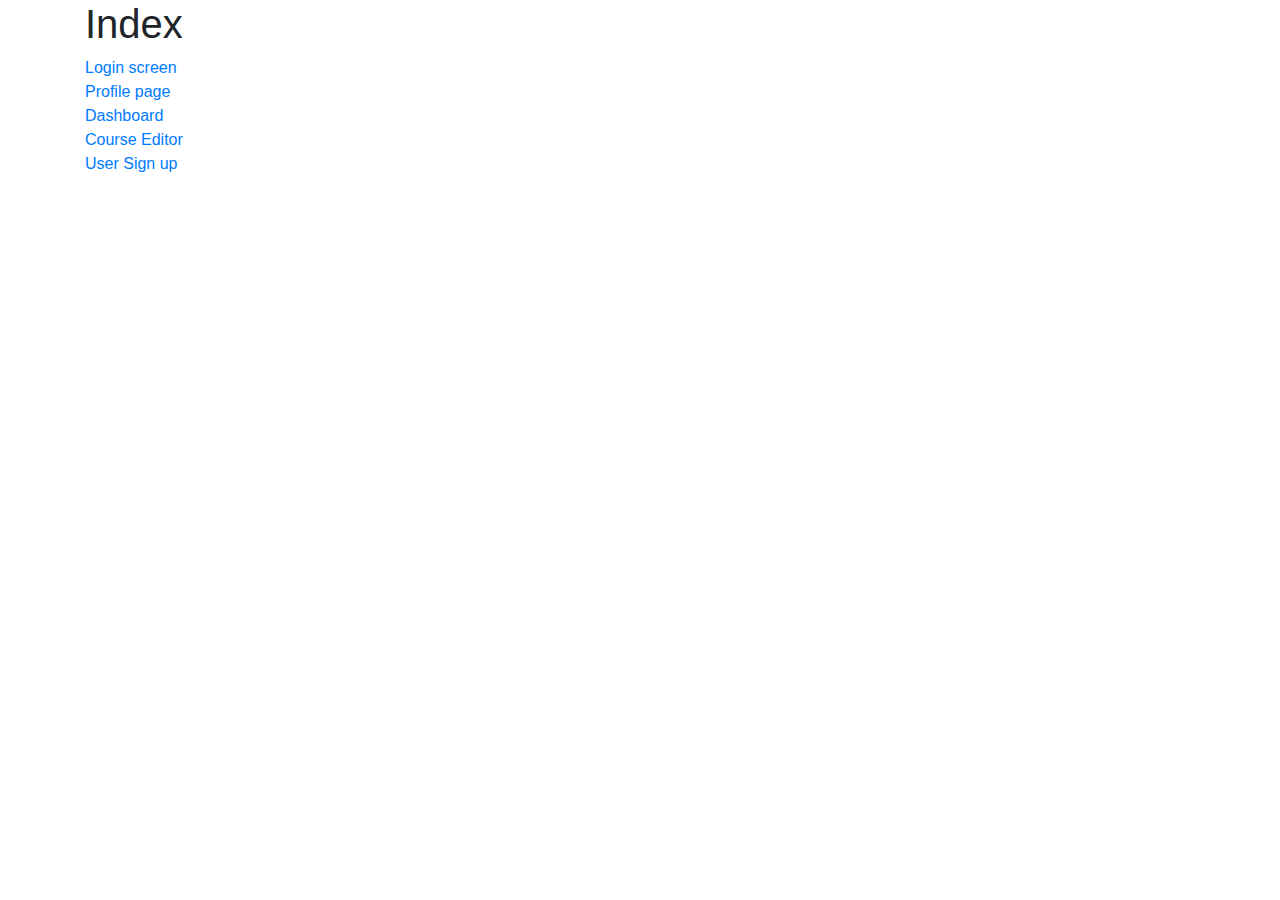
<file: src/main/webapp/index.html>
<!DOCTYPE html>
<html lang="en">
<head>
  <meta charset="UTF-8">
  <title>Index</title>
  <link href="https://stackpath.bootstrapcdn.com/bootstrap/4.5.2/css/bootstrap.min.css" rel="stylesheet"/>
</head>
<body>
 <div class="container">
   <h1>Index</h1>

  <div>
    <a href="login/login.template.client.html">Login screen</a>
  </div>
  <div>
    <a href="profile/profile.template.client.html">Profile page</a>
  </div>
  <div>
    <a href="homepage/homepage.template.client.html">Dashboard</a>
  </div>
  <div>
    <a href="editor/editor.template.client.html">Course Editor</a>
  </div>
  <div>
    <a href="signup/signup.template.client.html">User Sign up</a>
  </div>
 </div>
</body>
</html>
</file>
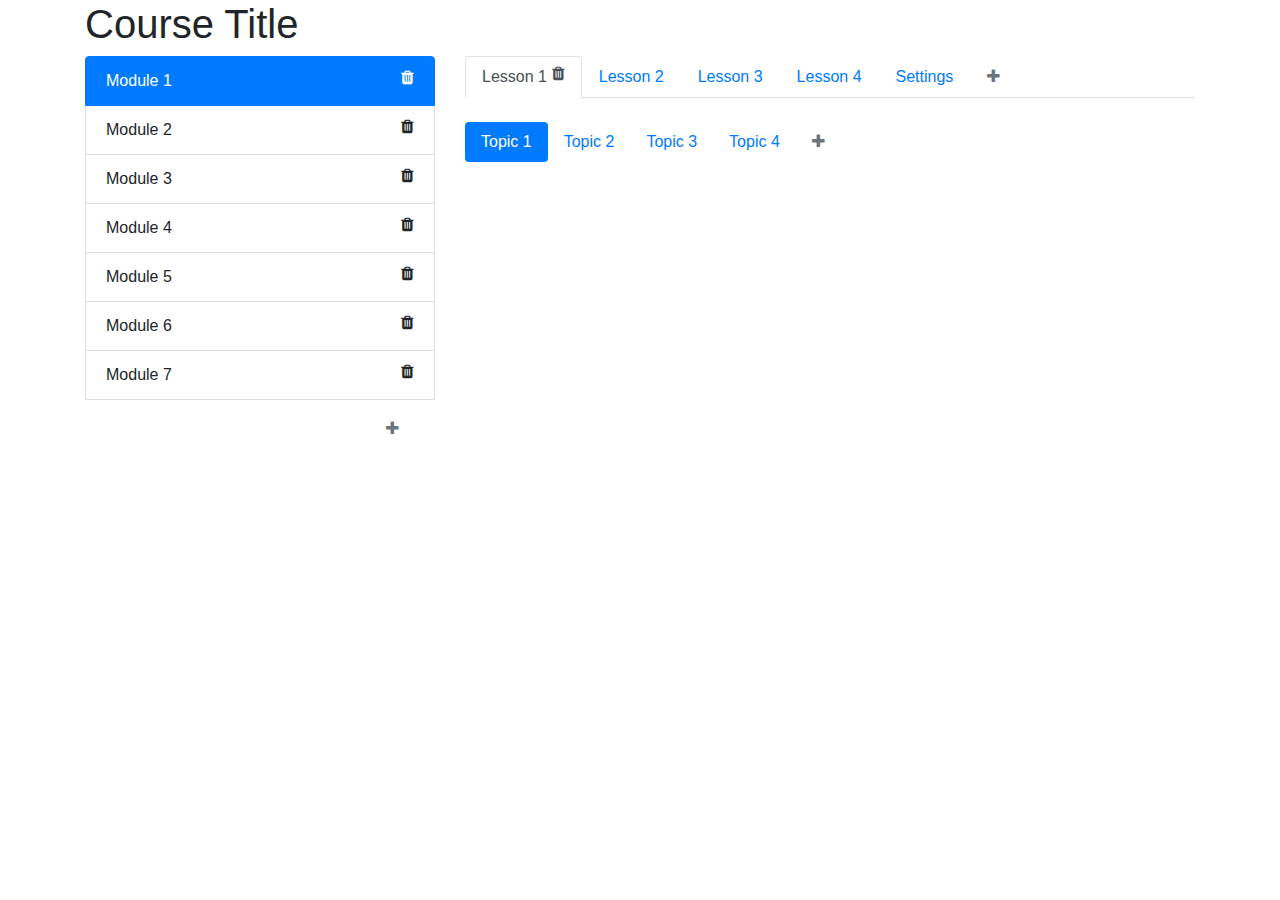
<file: src/main/webapp/editor/editor.template.client.html>
<!DOCTYPE html>
<html lang="en">
<head>
  <meta charset="UTF-8">

  <link href="https://stackpath.bootstrapcdn.com/bootstrap/4.5.2/css/bootstrap.min.css" rel="stylesheet"/>
  <link href="https://stackpath.bootstrapcdn.com/font-awesome/4.7.0/css/font-awesome.min.css" rel="stylesheet"/>

  <title>Course Editor</title>
</head>
<body>
<div class="container">
  <h1>Course Title</h1>

  <div class="row">
    <div class="col-4">

      <ul class="list-group">
        <li class="list-group-item active">
          Module 1
          <i class="pull-right fa fa-trash"></i>
        </li>
        <li class="list-group-item">
          Module 2
          <i class="pull-right fa fa-trash"></i>
        </li>
        <li class="list-group-item">
          Module 3
          <i class="pull-right fa fa-trash"></i>
        </li>
        <li class="list-group-item">
          Module 4
          <i class="pull-right fa fa-trash"></i>
        </li>
        <li class="list-group-item">
          Module 5
          <i class="pull-right fa fa-trash"></i>
        </li>
        <li class="list-group-item">
          Module 6
          <i class="pull-right fa fa-trash"></i>
        </li>
        <li class="list-group-item">
          Module 7
          <i class="pull-right fa fa-trash"></i>
        </li>

        <li class="border-0 list-group-item">
          <a class="nav-link disabled"
             href="#" tabindex="-1"
             aria-disabled="true">
            <i class="pull-right fa fa-plus"></i>
          </a>
        </li>

      </ul>



    </div>
    <div class="col-8">
      <ul class="nav nav-tabs">
        <li class="nav-item">
          <a class="nav-link active" aria-current="page" href="#">
            Lesson 1
            <i class="pull-right fa fa-trash"></i>
          </a>
        </li>
        <li class="nav-item">
          <a class="nav-link" href="#">Lesson 2</a>
        </li>
        <li class="nav-item">
          <a class="nav-link" href="#">Lesson 3</a>
        </li>
        <li class="nav-item">
          <a class="nav-link" href="#" tabindex="-1">Lesson 4</a>
        </li>
        <li class="nav-item">
          <a class="nav-link" href="#">Settings</a>
        </li>
        <li class="nav-item">
          <a class="nav-link disabled" href="#" tabindex="-1" aria-disabled="true">
            <i class="fa fa-plus"></i>
          </a>
        </li>
      </ul>

      <br/>

      <ul class="nav nav-pills">
        <li class="nav-item">
          <a class="nav-link active" aria-current="page" href="#">Topic 1</a>
        </li>
        <li class="nav-item">
          <a class="nav-link" href="#">Topic 2</a>
        </li>
        <li class="nav-item">
          <a class="nav-link" href="#">Topic 3</a>
        </li>
        <li class="nav-item">
          <a class="nav-link" href="#" tabindex="-1">Topic 4</a>
        </li>
        <li class="nav-item">
          <a class="nav-link disabled"
             href="#"
             tabindex="-1"
             aria-disabled="true">
            <i class="fa fa-plus"></i>
          </a>
        </li>
      </ul>

    </div>
  </div>
</div>
</body>
</html>
</file>
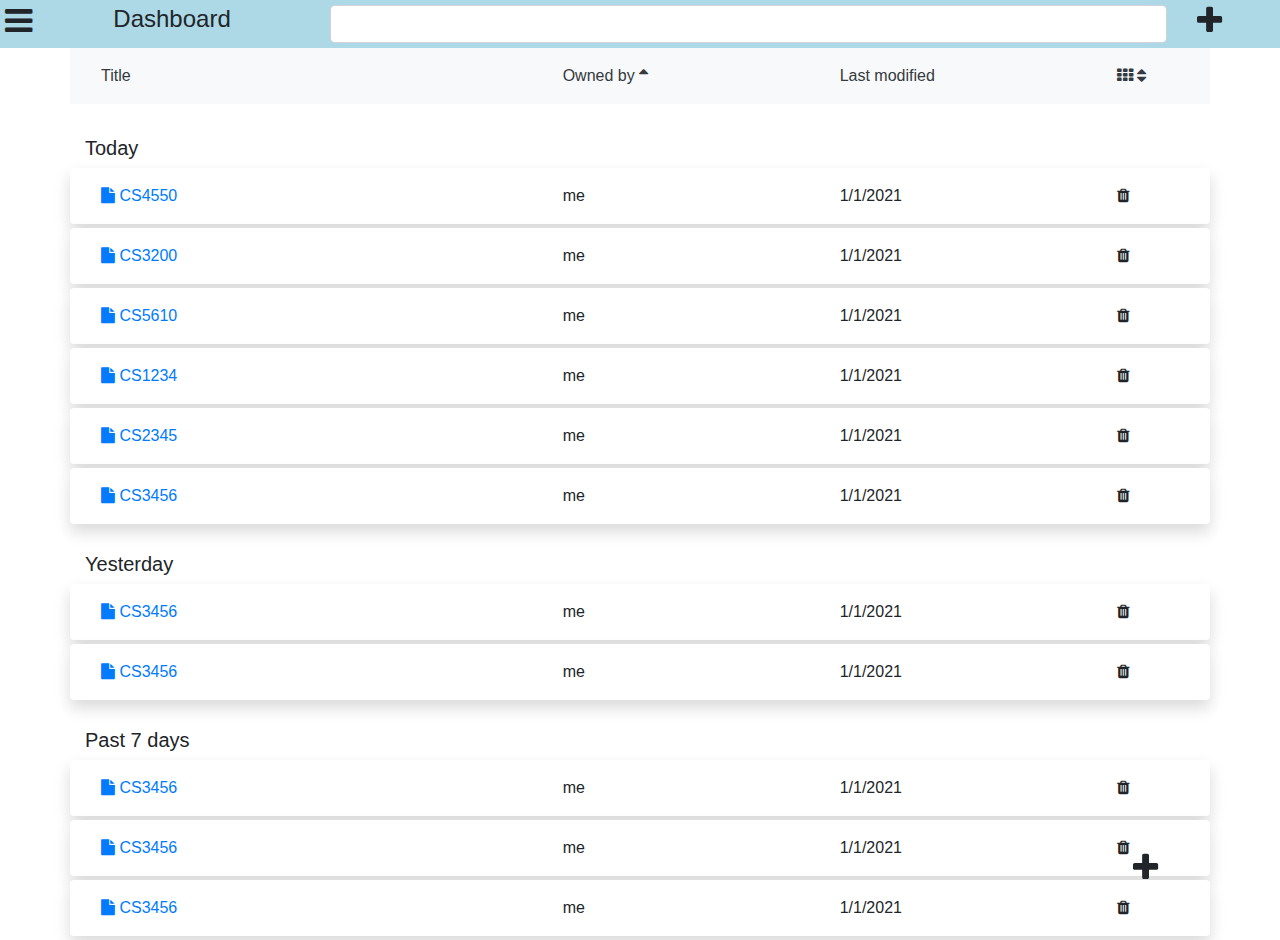
<file: src/main/webapp/homepage/homepage.template.client.html>
<!DOCTYPE html>
<html lang="en">
<head>
  <link href="https://stackpath.bootstrapcdn.com/bootstrap/4.5.2/css/bootstrap.min.css" rel="stylesheet"/>
  <link href="https://stackpath.bootstrapcdn.com/font-awesome/4.7.0/css/font-awesome.min.css" rel="stylesheet"/>
  <link href="./homepage.css" rel="stylesheet"/>
  <meta charset="UTF-8">
  <title>Dashboard</title>
</head>
<body>
<div class="wbdv-sticky-top wbdv-padding-5px">
  <div class="row">
    <div class="col-1">
      <i class="fa fa-bars fa-2x"></i>
    </div>
    <div class="col-2 d-none d-md-block">
      <h4>Dashboard</h4>
    </div>
    <div class="col-8">
      <input class="form-control"/>
    </div>
    <div class="col-1">
      <i class="fa fa-plus fa-2x"></i>
    </div>
  </div>
</div>
<br/>
<br/>
<div class="container">
  <div class="row p-3 mb-2 bg-light text-dark">
    <div class="col-5">
      Title
    </div>
    <div class="col-3 d-none d-md-block">
      Owned by
      <i class="fa fa-sort-up"></i>
    </div>
    <div class="col-3 d-none d-sm-block">
      Last modified
    </div>
    <div class="col-1">
      <i class="fa fa-th"></i>
      <i class="fa fa-sort"></i>
    </div>
  </div>

  <br/>
  <h5>Today</h5>

  <div class="row shadow p-3 mb-1 bg-white rounded">
    <div class="col-5">
      <a href="../editor/editor.template.client.html">
        <i class="fa fa-file"></i>
        CS4550
      </a>
    </div>
    <div class="col-3 d-none d-md-block">
      me
    </div>
    <div class="col-3 d-none d-sm-block">
      1/1/2021
    </div>
    <div class="col-1">
      <i class="fa fa-trash"></i>
    </div>
  </div>
  <div class="row shadow p-3 mb-1 bg-white rounded">
    <div class="col-5">
      <a href="../editor/editor.template.client.html">
        <i class="fa fa-file"></i>
        CS3200
      </a>
    </div>
    <div class="col-3 d-none d-md-block">
      me
    </div>
    <div class="col-3 d-none d-sm-block">
      1/1/2021
    </div>
    <div class="col-1">
      <i class="fa fa-trash"></i>
    </div>
  </div>
  <div class="row shadow p-3 mb-1 bg-white rounded">
    <div class="col-5">
      <a href="../editor/editor.template.client.html">
        <i class="fa fa-file"></i>
        CS5610
      </a>
    </div>
    <div class="col-3 d-none d-md-block">
      me
    </div>
    <div class="col-3 d-none d-sm-block">
      1/1/2021
    </div>
    <div class="col-1">
      <i class="fa fa-trash"></i>
    </div>
  </div>
  <div class="row shadow p-3 mb-1 bg-white rounded">
    <div class="col-5">
      <a href="../editor/editor.template.client.html">
        <i class="fa fa-file"></i>
        CS1234
      </a>
    </div>
    <div class="col-3 d-none d-md-block">
      me
    </div>
    <div class="col-3 d-none d-sm-block">
      1/1/2021
    </div>
    <div class="col-1">
      <i class="fa fa-trash"></i>
    </div>
  </div>
  <div class="row shadow p-3 mb-1 bg-white rounded">
    <div class="col-5">
      <a href="../editor/editor.template.client.html">
        <i class="fa fa-file"></i>
        CS2345
      </a>
    </div>
    <div class="col-3 d-none d-md-block">
      me
    </div>
    <div class="col-3 d-none d-sm-block">
      1/1/2021
    </div>
    <div class="col-1">
      <i class="fa fa-trash"></i>
    </div>
  </div>
  <div class="row shadow p-3 mb-1 bg-white rounded">
    <div class="col-5">
      <a href="../editor/editor.template.client.html">
        <i class="fa fa-file"></i>
        CS3456
      </a>
    </div>
    <div class="col-3 d-none d-md-block">
      me
    </div>
    <div class="col-3 d-none d-sm-block">
      1/1/2021
    </div>
    <div class="col-1">
      <i class="fa fa-trash"></i>
    </div>
  </div>

  <br/>
  <h5>Yesterday</h5>
  <div class="row shadow p-3 mb-1 bg-white rounded">
    <div class="col-5">
      <a href="../editor/editor.template.client.html">
        <i class="fa fa-file"></i>
        CS3456
      </a>
    </div>
    <div class="col-3 d-none d-md-block">
      me
    </div>
    <div class="col-3 d-none d-sm-block">
      1/1/2021
    </div>
    <div class="col-1">
      <i class="fa fa-trash"></i>
    </div>
  </div>
  <div class="row shadow p-3 mb-1 bg-white rounded">
    <div class="col-5">
      <a href="../editor/editor.template.client.html">
        <i class="fa fa-file"></i>
        CS3456
      </a>
    </div>
    <div class="col-3 d-none d-md-block">
      me
    </div>
    <div class="col-3 d-none d-sm-block">
      1/1/2021
    </div>
    <div class="col-1">
      <i class="fa fa-trash"></i>
    </div>
  </div>

  <br/>
  <h5>Past 7 days</h5>

  <div class="row shadow p-3 mb-1 bg-white rounded">
    <div class="col-5">
      <a href="../editor/editor.template.client.html">
        <i class="fa fa-file"></i>
        CS3456
      </a>
    </div>
    <div class="col-3 d-none d-md-block">
      me
    </div>
    <div class="col-3 d-none d-sm-block">
      1/1/2021
    </div>
    <div class="col-1">
      <i class="fa fa-trash"></i>
    </div>
  </div>
  <div class="row shadow p-3 mb-1 bg-white rounded">
    <div class="col-5">
      <a href="../editor/editor.template.client.html">
        <i class="fa fa-file"></i>
        CS3456
      </a>
    </div>
    <div class="col-3 d-none d-md-block">
      me
    </div>
    <div class="col-3 d-none d-sm-block">
      1/1/2021
    </div>
    <div class="col-1">
      <i class="fa fa-trash"></i>
    </div>
  </div>
  <div class="row shadow p-3 mb-1 bg-white rounded">
    <div class="col-5">
      <a href="../editor/editor.html">
        <i class="fa fa-file"></i>
        CS3456
      </a>
    </div>
    <div class="col-3 d-none d-md-block">
      me
    </div>
    <div class="col-3 d-none d-sm-block">
      1/1/2021
    </div>
    <div class="col-1">
      <i class="fa fa-trash"></i>
    </div>
  </div>

</div>

<div class="fixed-bottom p-3">
  <div class="row ">
    <div class="col-11">
      <i class="pull-right fa fa-plus fa-2x"></i>
    </div>
  </div>
</div>
</body>
</html>
</file>
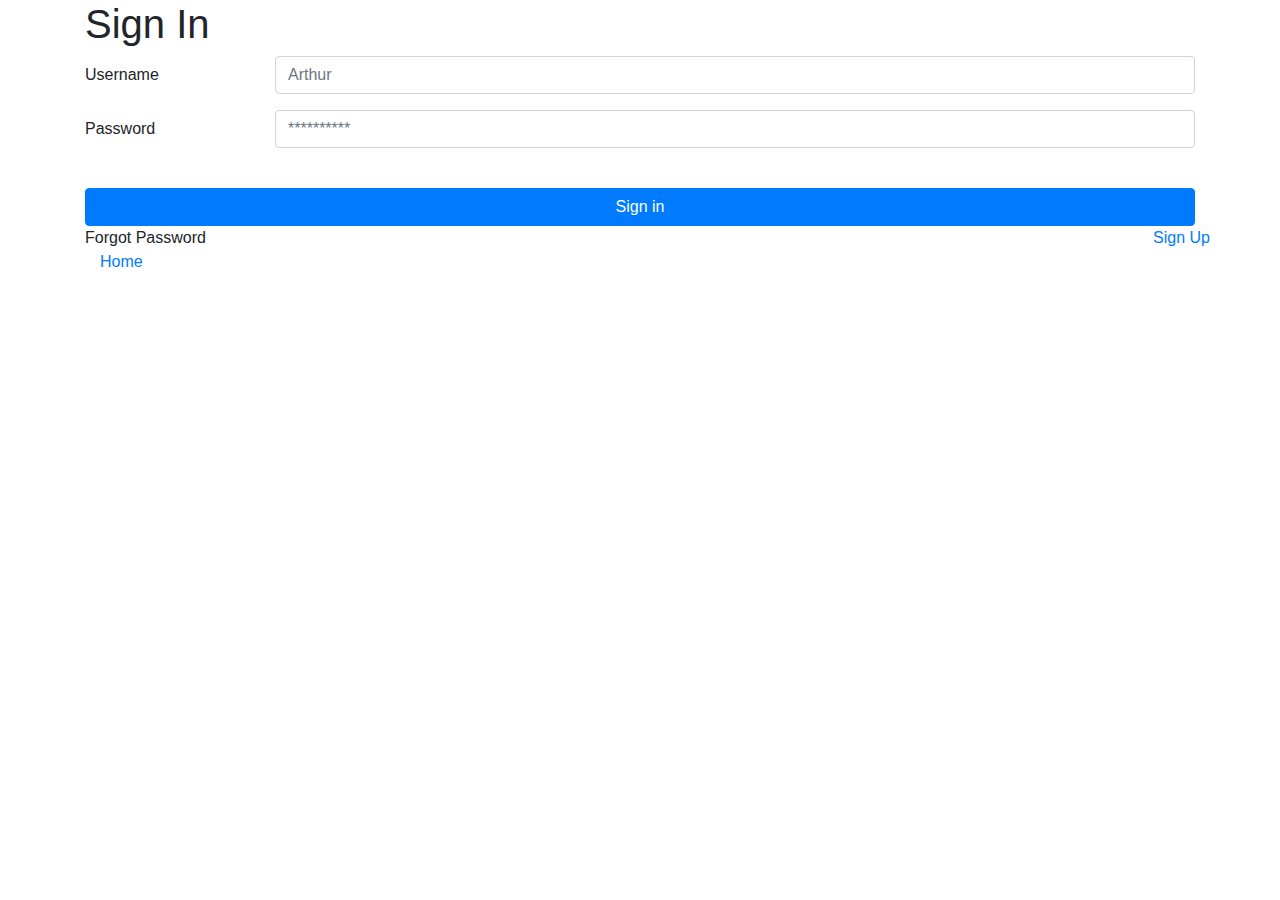
<file: src/main/webapp/login/login.template.client.html>
<!DOCTYPE html>
<html lang="en">
<head>
  <meta charset="UTF-8">
  <title>Login</title>
  <link href="https://stackpath.bootstrapcdn.com/bootstrap/4.5.2/css/bootstrap.min.css" rel="stylesheet"/>
</head>
<body>
<div class="container">
  <h1>Sign In</h1>

  <div class="mb-3 row">
    <label for="staticEmail"
           class="col-sm-2 col-form-label">
      Username
    </label>
    <div class="col-sm-10">
      <input type="text"
             class="form-control"
             id="staticEmail"
             placeholder="Arthur">
    </div>
  </div>

  <div class="mb-3 row">
    <label for="inputPassword"
           class="col-sm-2 col-form-label">
      Password
    </label>
    <div class="col-sm-10">
      <input type="password"
             class="form-control"
             id="inputPassword"
             placeholder="**********">
    </div>
  </div>

  <div>
    <br>
    <a class="btn btn-primary btn-block"
       href="../profile/profile.template.client.html"
       title="Sign in">
      Sign in
    </a>

  </div>

  <div class="row">
    <div class="col">
      <a>
        Forgot Password
      </a>
    </div>
    <div class="pull-right">
      <a href="../signup/signup.template.client.html">
        Sign Up
      </a>
    </div>
  </div>

  <div class="col">
    <a href="../index.html">
      Home
    </a>
  </div>

</div>
</body>
</html>
</file>
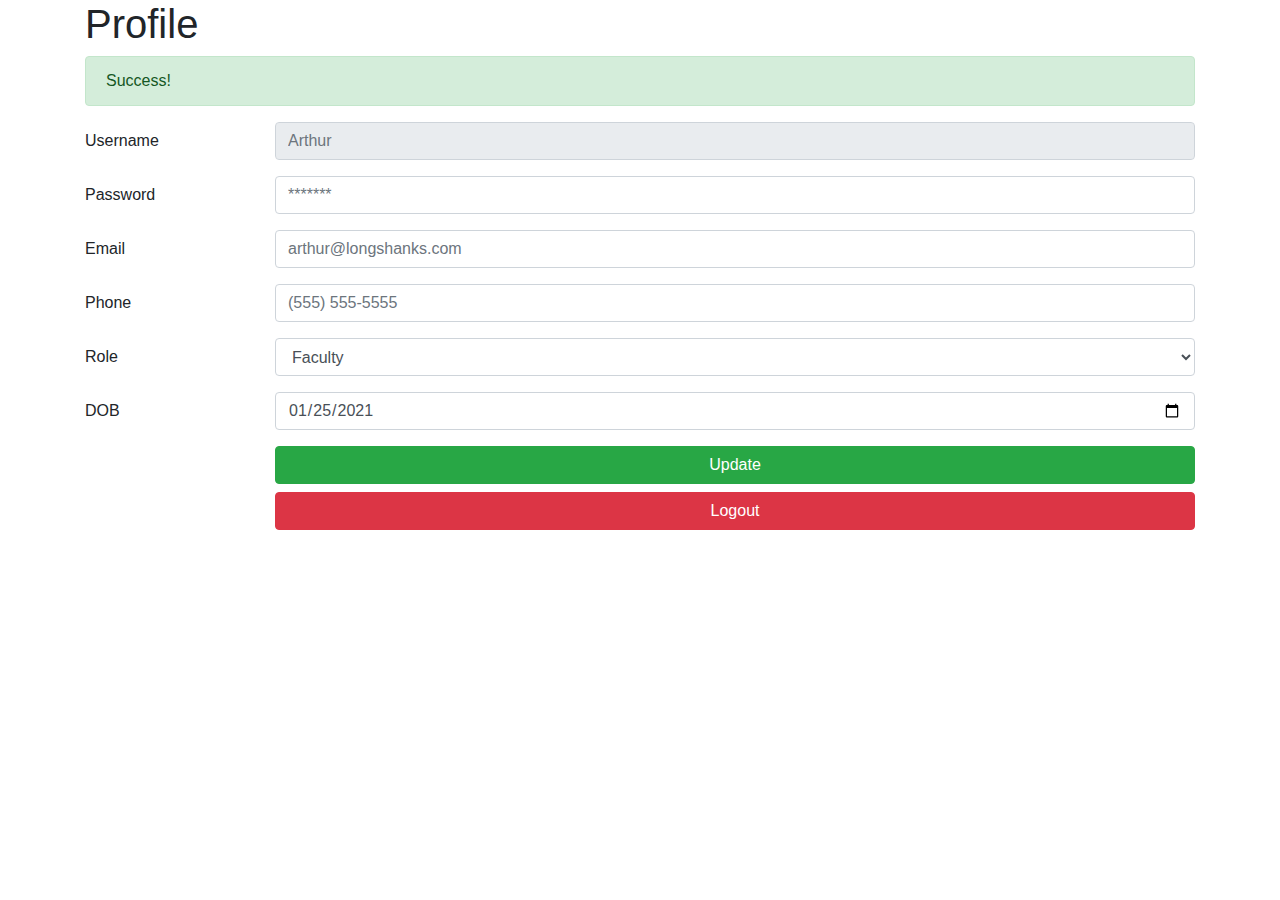
<file: src/main/webapp/profile/profile.template.client.html>
<!DOCTYPE html>
<html lang="en">
<head>
  <link href="https://stackpath.bootstrapcdn.com/bootstrap/4.5.2/css/bootstrap.min.css" rel="stylesheet"/>
  <meta charset="UTF-8">
  <title>Profile</title>
</head>
<body>
<div class="container">
  <h1>Profile</h1>
  <div class="alert alert-success" role="alert">
    Success!
  </div>

  <div class="mb-3 row">
    <label
        class="col-sm-2 col-form-label">
      Username
    </label>
    <div class="col-sm-10">
      <input type="text"
             readonly
             class="form-control"
             id="username"
             title="Please enter your username"
             placeholder="Arthur"/>
    </div>
  </div>
  <div class="mb-3 row">
    <label for="inputPassword" class="col-sm-2 col-form-label">
      Password
    </label>
    <div class="col-sm-10">
      <input type="password"
             class="form-control"
             id="inputPassword"
             title="Please enter your password"
             placeholder="*******">
    </div>
  </div>

  <div class="mb-3 row">
    <label for="email"
           class="col-sm-2 col-form-label">
      Email
    </label>
    <div class="col-sm-10">
      <input type="email"
             class="form-control"
             title="Please enter a valid email"
             placeholder="arthur@longshanks.com"
             id="email"/>
    </div>
  </div>

  <div class="mb-3 row">
    <label for="phone"
           class="col-sm-2 col-form-label">
      Phone
    </label>
    <div class="col-sm-10">
      <input type="tel"
             class="form-control"
             id="phone"
             placeholder="(555) 555-5555"
             title="Please enter your phone number">
    </div>
  </div>

  <div class="mb-3 row">
    <label for="role"
           class="col-sm-2 col-form-label">
      Role
    </label>
    <div class="col-sm-10">
      <select id="role"
              class="form-control">
        <option>Faculty</option>
        <option>Student</option>
        <option>Staff</option>
      </select>
    </div>
  </div>

  <div class="mb-3 row">
    <label for="dob"
           class="col-sm-2 col-form-label">
      DOB
    </label>
    <div class="col-sm-10">
      <input type="date"
             class="form-control"
             title="Please enter your DOB"
             value="2021-01-25"
             id="dob"/>
    </div>
  </div>

  <div class="mb-3 row">
    <label for="dob"
           class="col-sm-2 col-form-label">

    </label>
    <div class="col-sm-10">
      <a class="btn btn-success btn-block"
         title="Update Profile">
        Update

      </a>
      <a class="btn btn-danger btn-block"
         href="../index.html"
         title="Logout">
        Logout
      </a>
    </div>
  </div>

</div>
</body>
</html>
</file>
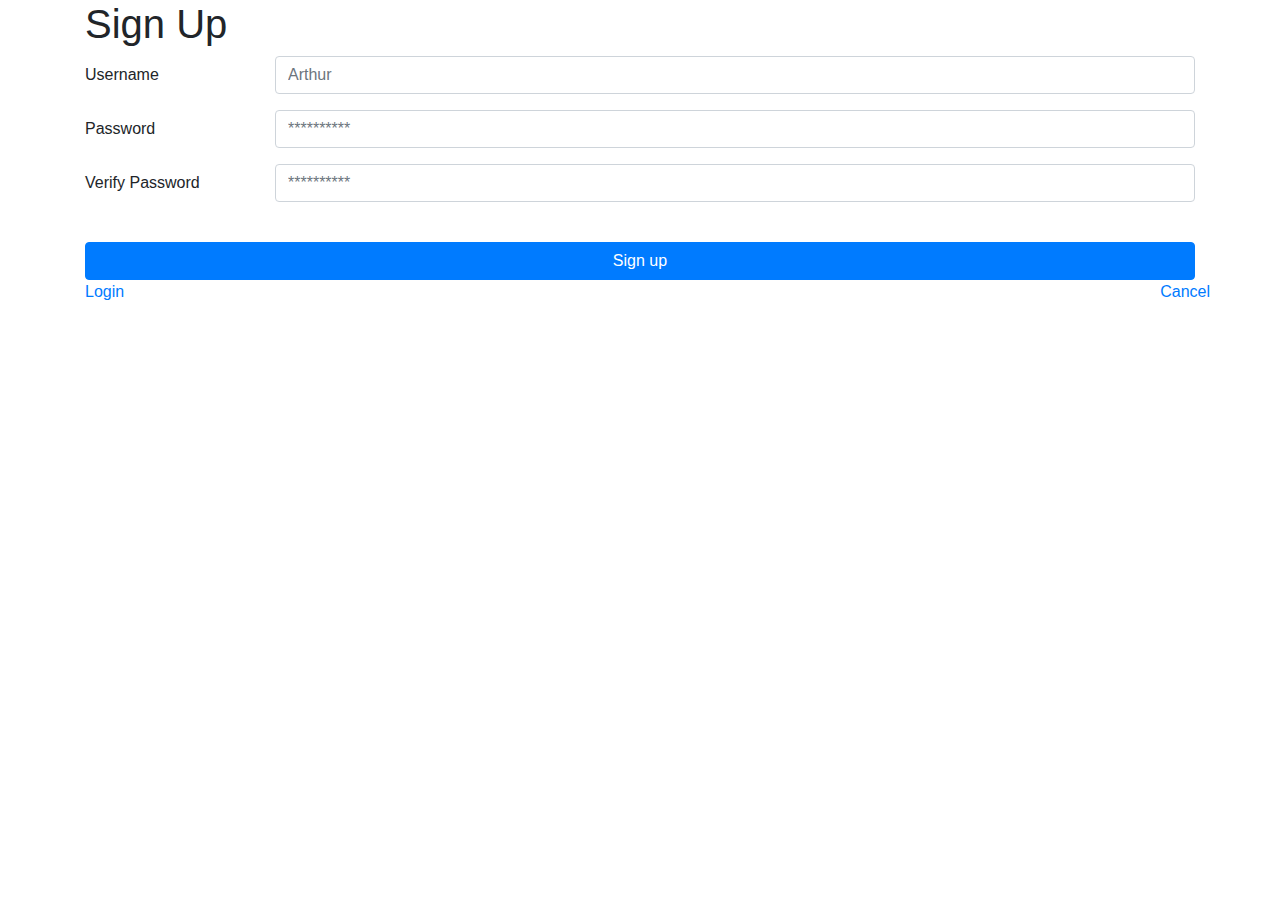
<file: src/main/webapp/signup/signup.template.client.html>
<!DOCTYPE html>
<html lang="en">
<head>
  <meta charset="UTF-8">
  <title>Sign Up</title>
  <link href="https://stackpath.bootstrapcdn.com/bootstrap/4.5.2/css/bootstrap.min.css" rel="stylesheet"/>
</head>
<body>

<div class="container">
  <h1>Sign Up</h1>

  <div class="mb-3 row">
    <label for="staticEmail"
           class="col-sm-2 col-form-label">
      Username
    </label>
    <div class="col-sm-10">
      <input type="text"
             class="form-control"
             id="staticEmail"
             placeholder="Arthur">
    </div>
  </div>

  <div class="mb-3 row">
    <label for="inputPassword"
           class="col-sm-2 col-form-label">
      Password
    </label>
    <div class="col-sm-10">
      <input type="password"
             class="form-control"
             id="inputPassword"
             placeholder="**********">
    </div>
  </div>

  <div class="mb-3 row">
    <label for="inputPassword"
           class="col-sm-2 col-form-label">
      Verify Password
    </label>
    <div class="col-sm-10">
      <input type="password"
             class="form-control"
             id="verifyPassword"
             placeholder="**********">
    </div>
  </div>

  <div>
    <br>
    <a class="btn btn-primary btn-block"
       href="../profile/profile.template.client.html"
       title="Sign up">
      Sign up
    </a>
  </div>
  <div class="row">
    <div class="col">
    <a href="../login/login.template.client.html">
      Login
    </a>
    </div>
    <div class="pull-right">
      <a href="../homepage/homepage.template.client.html">
        Cancel
      </a>
    </div>
  </div>

</div>

</body>
</html>
</file>
<file: src/main/webapp/homepage/homepage.css>
.wbdv-sticky-top {
    position: fixed;
    width: 100%;
    background-color: lightblue;
    z-index: 1;
}

.wbdv-padding-5px {
    padding: 5px;
}
</file>
